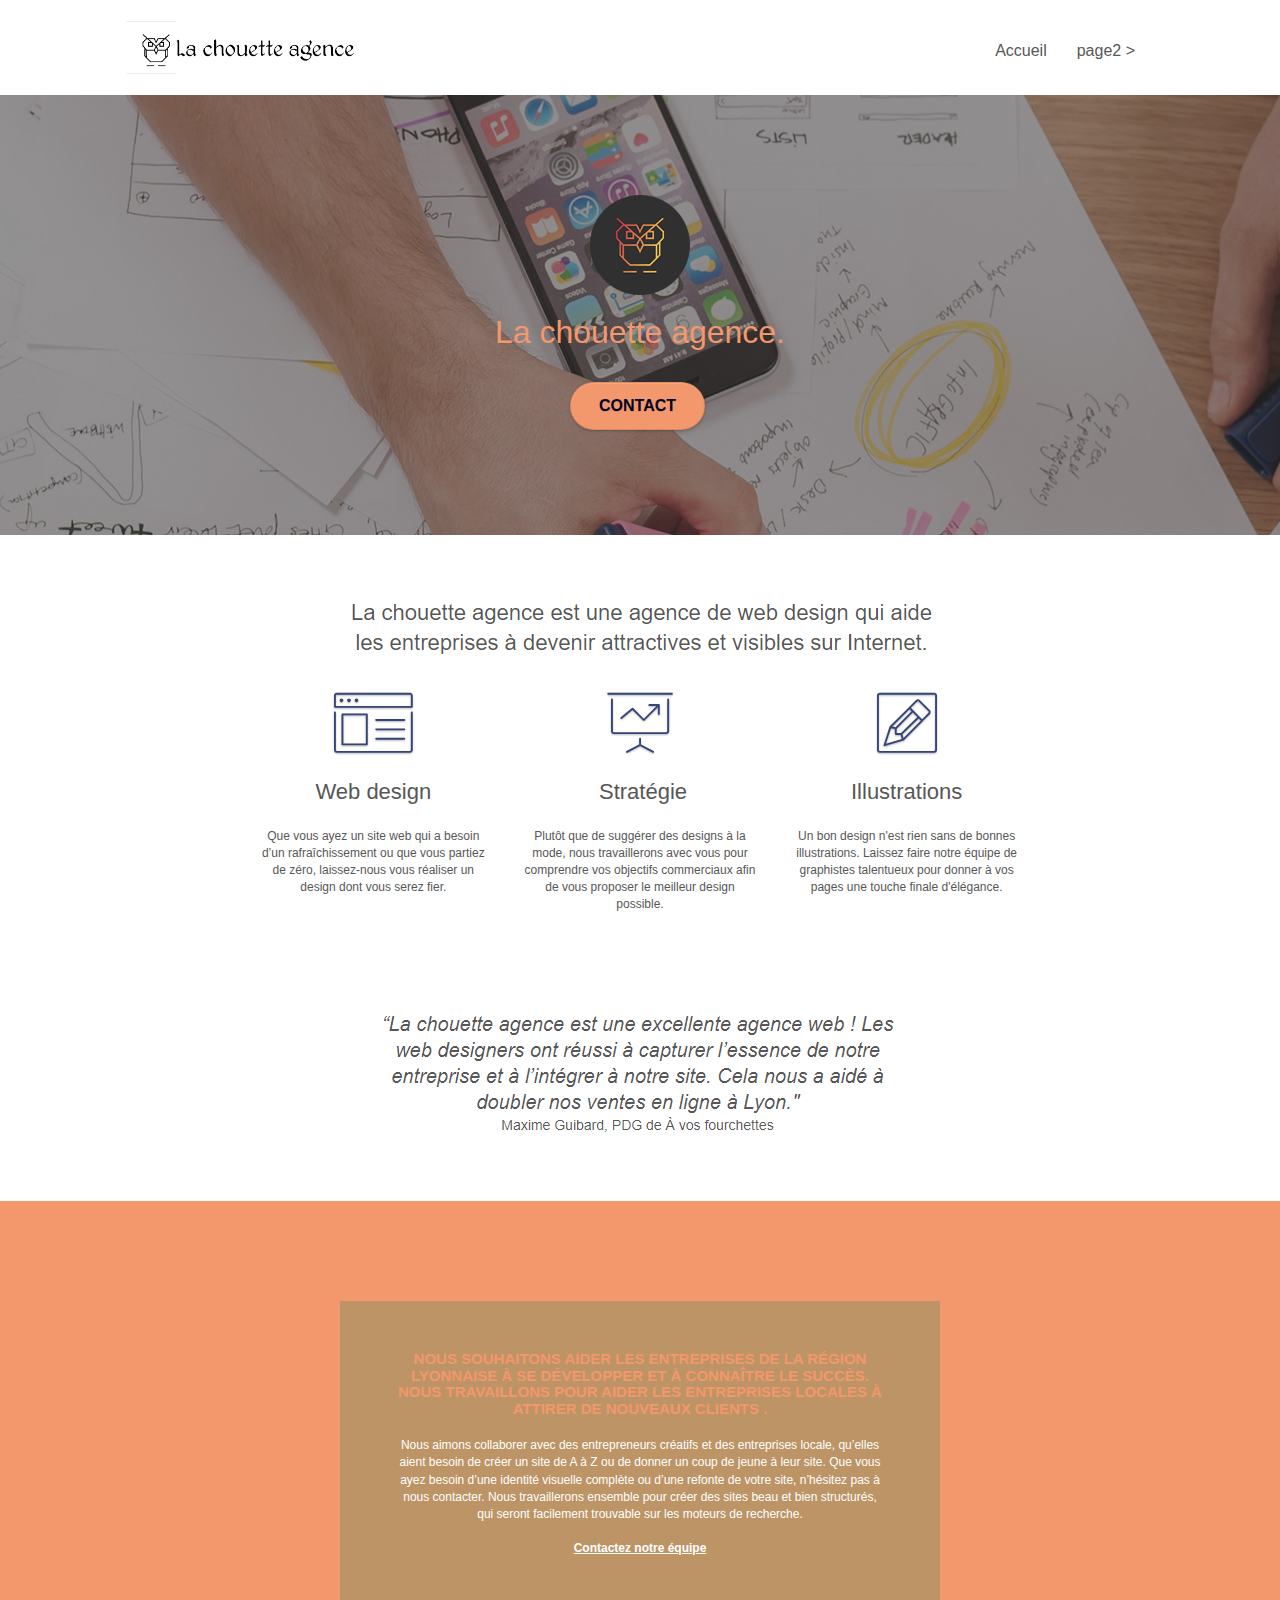
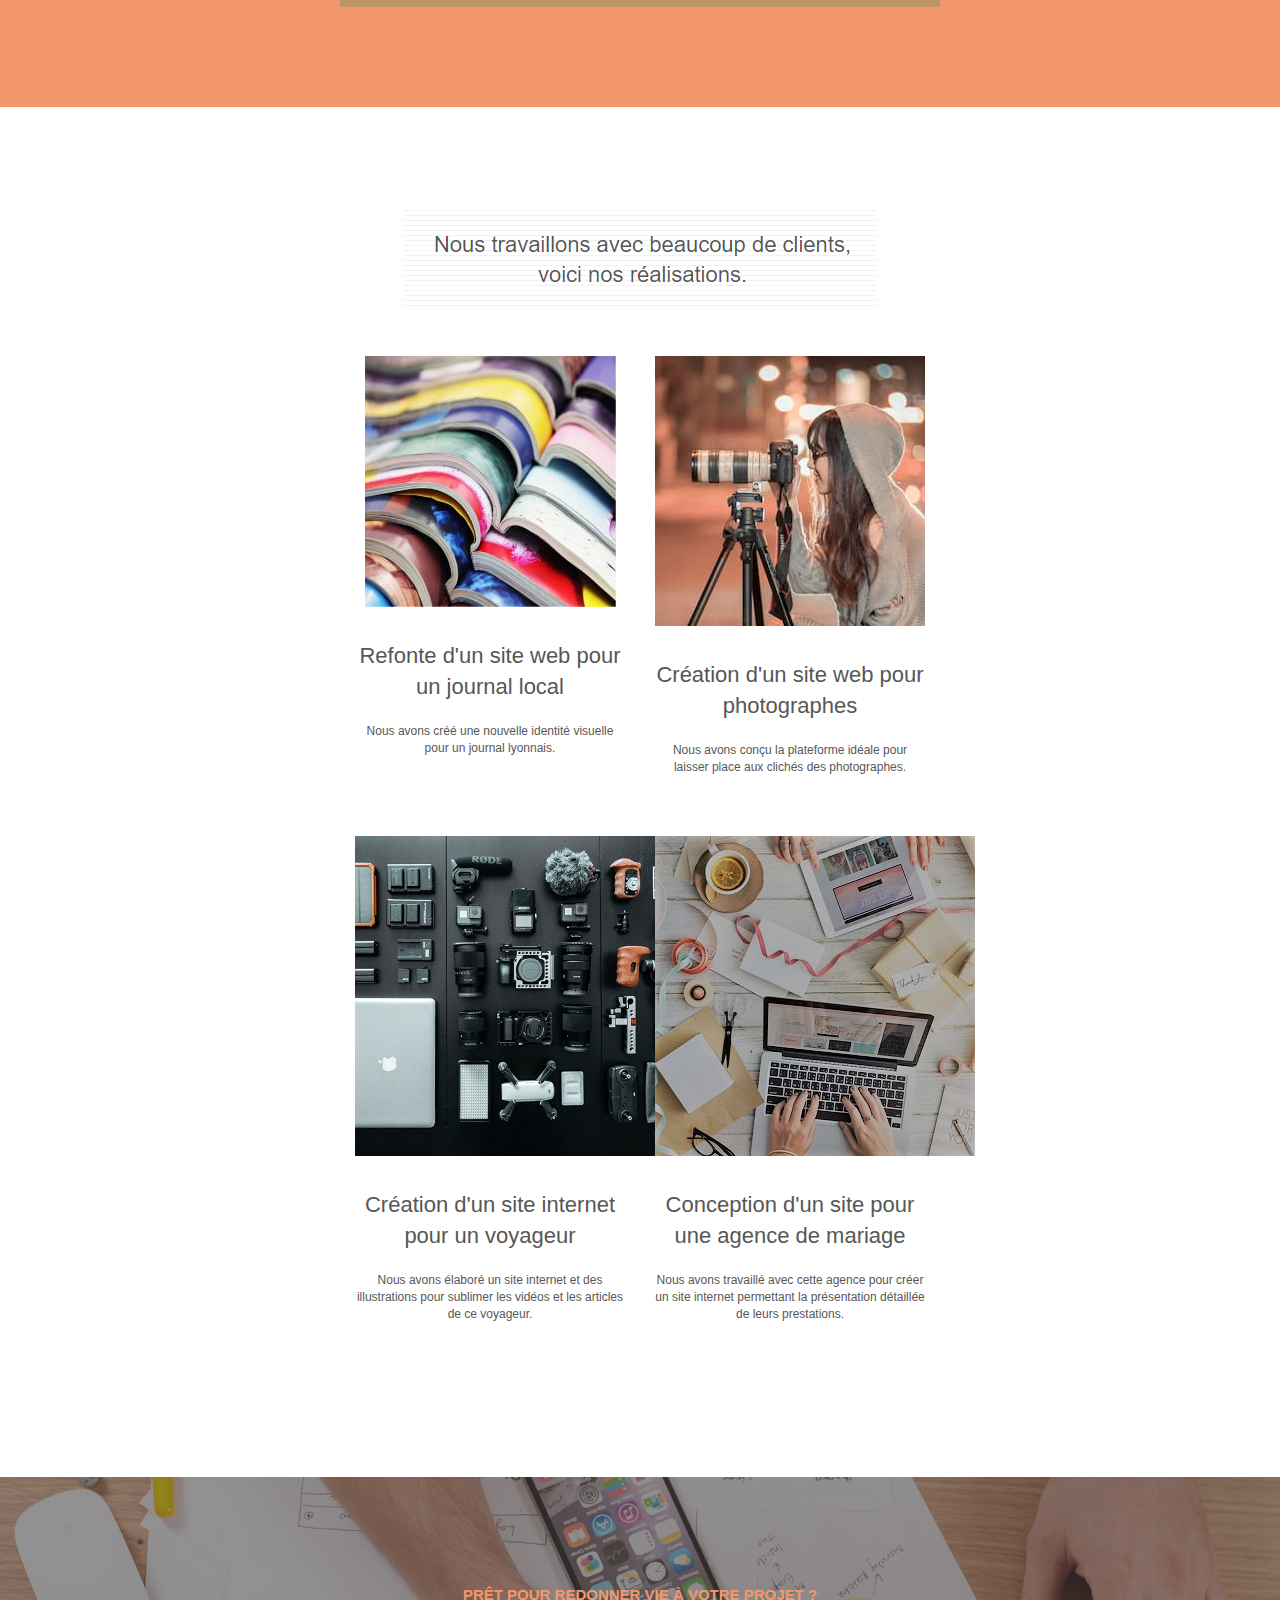
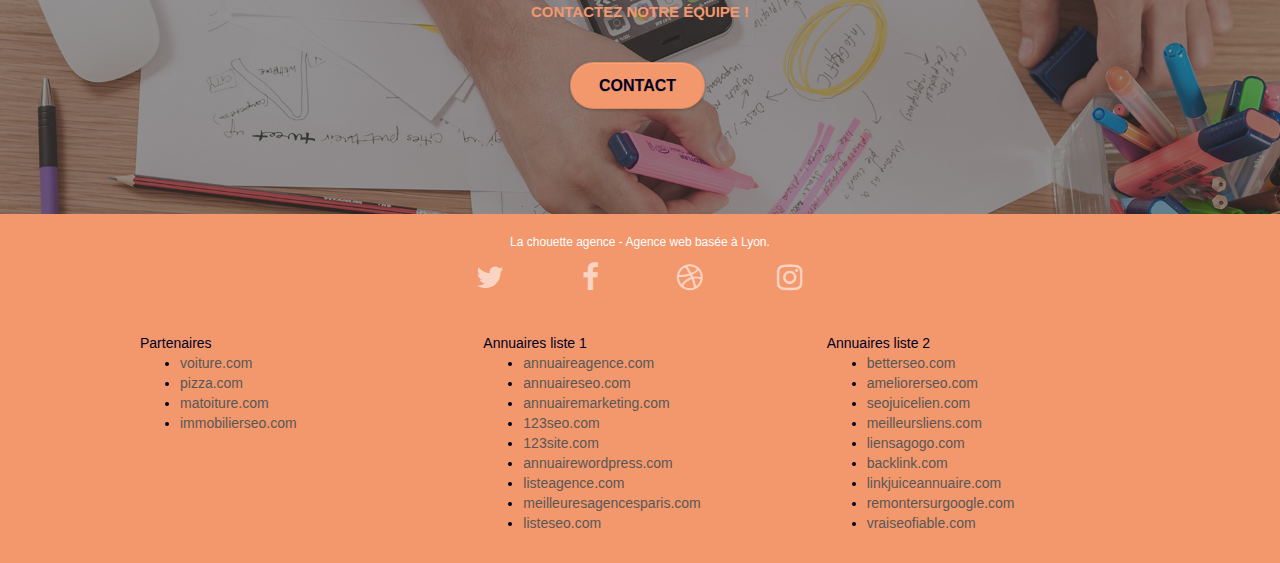
<file: index.html>
<!doctype html>
<html lang="fr">
<head>
    <meta charset="utf-8">
    <meta name="keywords" content="seo, google, site web, site internet, agence design">
    <meta name="description" content="La chouette agence est une entreprise de web design basé a Lyon">
	<meta name="viewport" content="width=device-width, initial-scale=1.0, viewport-fit=cover">
    <link rel="shortcut icon" type="image/png" href="favicon.jpg">
    
	<link rel="stylesheet" type="text/css" href="./css/bootstrap.css">
	<link rel="stylesheet" type="text/css" href="style.css">
	<link rel="stylesheet" type="text/css" href="./css/font-awesome.css">
	<link rel="stylesheet" type="text/css" href="./css/et-line.css">
	
    
	<script src="./js/jquery-2.1.0.js" defer></script>
	<script src="./js/bootstrap.js" defer></script>
	<script src="./js/blocs.js" defer></script>
	<script src="./js/jquery.touchSwipe.js" defer></script>
	<script src="./js/gmaps.js" defer></script>

    <title>La chouette agence</title>

    
<!-- Analytics -->
 
<!-- Analytics END -->
    
</head>
<body>
<!-- Principal conteneur -->
<div class="page-container">
    
<!-- bloc-0 -->
<div class="bloc bgc-white l-bloc " id="bloc-0">
	<div class="container bloc-sm">

		<nav class="navbar row">
			<div class="navbar-header">
				<div class="keywords" style="color:#cccccc;font-size:1px;">Agence web, stratégie web, web design, illustrations, design de site web, site web, web, internet, site internet, site</div>
				<a class="navbar-brand" href="index.html"><img src="img-compresse/la-chouette-agence-min.png" alt="web design logo agence web meilleure agence" height="40" /></a>
				<div class="keywords" style="color:#cccccc;font-size:1px;">Agence web, stratégie web, web design, illustrations, design de site web, site web, web, internet, site internet, site</div>
				<button id="nav-toggle" type="button" class="ui-navbar-toggle navbar-toggle" data-toggle="collapse" data-target=".navbar-1">
					<span class="sr-only">Toggle navigation</span><span class="icon-bar"></span><span class="icon-bar"></span><span class="icon-bar"></span>
				</button>
			</div>
			<div class="collapse navbar-collapse navbar-1 special-dropdown-nav">
				<ul class="site-navigation nav navbar-nav">
					<li>
						<a href="index.html">Accueil</a>
					</li>
					<li>
					</li>
					<li>
						<a href="page2.html">page2 &gt;</a>
					</li>
				</ul>
			</div>
		</nav>
	</div>
</div>
<!-- bloc-0 END -->

<!-- bloc-1-presentation -->
<div class="bloc bgc-dark-slate-blue bg-banniere d-bloc bg-t-edge bloc-bg-texture texture-paper b-parallax" id="bloc-1-hero">
	<div class="container bloc-lg">
		<div class="row tight-width-whitespace">
			<div class="col-sm-12">
				<img src="img-compresse/logo-min.png" class="center-block image-resize-mode" width="100" alt="La chouette agence, agence web, création logo" />
				<h1 class="text-center hero-bloc-text tc-white ">
					La chouette agence.
				</h1>
				<div class="text-center">
					<a href="page2.html" class="btn btn-lg btn-clean btn-rd cta-hero btn-atomic-tangerine" id="cta-hero">Contact</a>
				</div>
			</div>
		</div>
	</div>
</div>
<!-- bloc-1-presentation END -->

<!-- bloc-2-services -->
<div class="bloc bgc-white l-bloc" id="bloc-2-services">
	<div class="container bloc-md">
		<div class="row">
			<div class="col-sm-12 text-center">
				<img alt="agence web, agence web, web design, stratégie web" src="img-compresse/title-min.png" />
			</div>
		</div>
		<div class="row voffset-lg med-width-whitespace">
			<div class="col-sm-4">
				<div class="text-center">
					<span class="et-icon-browser sm-shadow icon-dark-slate-blue icons icon-lg"></span>
				</div>
				<h2 class="mg-md text-center">
					Web design
				</h2>
				<p class="text-center ">
					Que vous ayez un site web qui a besoin d&rsquo;un rafraîchissement ou que vous partiez de zéro, laissez-nous vous réaliser un design dont vous serez fier.
				</p>
			</div>
			<div class="col-sm-4">
				<div class="text-center">
					<span class="et-icon-presentation sm-shadow icon-dark-slate-blue icons icon-lg"></span>
				</div>
				<h2 class="mg-md text-center">
					&nbsp;Stratégie
				</h2>
				<p class="text-center ">
					Plutôt que de suggérer des designs à la mode, nous travaillerons avec vous pour comprendre vos objectifs commerciaux afin de vous proposer le meilleur design possible.<br>
				</p>
			</div>
			<div class="col-sm-4">
				<div class="text-center">
					<span class="et-icon-edit sm-shadow icon-dark-slate-blue icons icon-lg"></span>
				</div>
				<h2 class="mg-md text-center">
					Illustrations
				</h2>
				<p class="text-center ">
					Un bon design n'est rien sans de bonnes illustrations. Laissez faire notre équipe de graphistes talentueux pour donner à vos pages une touche finale d'élégance.
				</p>
			</div>
		</div>
		<div class="row voffset-lg voffset">
			<div class="col-xs-12 col-md-8 col-md-offset-2 text-center">
				<img alt="agence web, web design, stratégie web" src="img-compresse/citation-min.png" />

			</div>
		</div>
	</div>
</div>
<!-- bloc-2-services END -->

<!-- bloc-3-what-i-do -->
<div class="bloc tc-white bgc-atomic-tangerine bg-presentation d-bloc bloc-bg-texture texture-paper b-parallax" id="bloc-3-what-i-do">
	<div class="container bloc-lg">
		<div class="row tight-width-whitespace black-background">
			<div class="col-sm-12">
				<h3 class="mg-md text-center tc-white">
					Nous souhaitons aider les entreprises de la région Lyonnaise à se développer et à connaître le succès. Nous travaillons pour aider les entreprises locales à attirer de nouveaux clients .<br>
				</h3>
				<p class="text-center white">
					Nous aimons collaborer avec des entrepreneurs créatifs et des entreprises locale, qu’elles aient besoin de créer un site de A à Z ou de donner un coup de jeune à leur site. Que vous ayez besoin d’une identité visuelle complète ou d’une refonte de votre site, n’hésitez pas à nous contacter. Nous travaillerons ensemble pour créer des sites beau et bien structurés, qui seront facilement trouvable sur les moteurs de recherche. <br><br><a class="ltc-white bold-link" href="page2.html">Contactez notre équipe</a><br>
				</p>
			</div>
		</div>
	</div>
</div>
<!-- bloc-3-what-i-do END -->

<!-- bloc-4-portfolio -->
<div class="bloc bgc-white bg-lines-h3-bg bg-repeat l-bloc" id="bloc-4-portfolio">
	<div class="container bloc-lg">
		<div class="row">
			<div class="col-sm-12 text-center">
				<img alt="agence web, web design pari, stratégie web" src="img-compresse/title2-min.png" />
			</div>
		</div>
		<div class="row tight-width-whitespace portfolio-row">
			<div class="col-sm-6">
				<a href="#" data-lightbox="img-compresse/1.jpg" data-gallery-id="gallery-1" data-caption="Refonte d'un site web pour un journal local" data-frame="snapshot-lb"><img src="img-compresse/1.jpg" alt="web design logo agence web meilleure agence et refonte site web journal" class="img-responsive portfolio-thumb" /></a>
				<h2 class="mg-md text-center">
					Refonte d'un site web pour un journal local
				</h2>
				<p class="text-center">
					Nous avons créé une nouvelle identité visuelle pour un journal lyonnais.
				</p>
			</div>
			<div class="col-sm-6">
				<a href="#" data-lightbox="img/2.jpg" data-gallery-id="gallery-1" data-caption="Création d'un site web pour photographes" data-frame="snapshot-lb"><img src="img-compresse/2-min.jpg" class="img-responsive portfolio-thumb" alt="web design logo agence web meilleure agence, Création d'un site web pour photographes" /></a>
				<h2 class="mg-md text-center">
					Création d'un site web pour photographes
				</h2>
				<p class="text-center">
					Nous avons conçu la plateforme idéale pour laisser place aux clichés des photographes.
				</p>
			</div>
		</div>
		<div class="row tight-width-whitespace portfolio-row">
			<div class="col-sm-6">
				<a href="#" data-lightbox="img/3.jpg" data-gallery-id="gallery-1" data-caption="Création d'un site internet pour un voyageur" data-frame="snapshot-lb"><img src="img/3.jpg" class="img-responsive portfolio-thumb" alt="web design logo agence web meilleure agence, Création d'un site web pour voyageur"/></a>
				<h2 class="mg-md text-center">
					Création d'un site internet pour un voyageur
				</h2>
				<p class="text-center">
					Nous avons élaboré un site internet et des illustrations pour sublimer les vidéos et les articles de ce voyageur.
				</p>
			</div>
			<div class="col-sm-6">
				<a href="#" data-lightbox="img/4.jpg" data-gallery-id="gallery-1" data-caption="Conception d'un site pour une agence de mariage" data-frame="snapshot-lb"><img src="img/4.jpg" class="img-responsive portfolio-thumb" alt="web design logo agence web meilleure agence, Création d'un site web pour agence de mariage" /></a>
				<h2 class="mg-md text-center">
					Conception d'un site pour une agence de mariage
				</h2>
				<p class="text-center">
					Nous avons travaillé avec cette agence pour créer un site internet permettant la présentation détaillée de leurs prestations.
				</p>
			</div>
		</div>
	</div>
</div>
<!-- bloc-4-portfolio END -->

<!-- bloc-5-cta -->
<div class="bloc bgc-dark-slate-blue bg-banniere d-bloc bloc-bg-texture texture-paper" id="bloc-5-cta">
	<div class="container bloc-lg">
		<div class="row">
			<h3 class="mg-md text-center tc-white">
				Prêt pour redonner vie à votre projet ?<br>Contactez notre équipe !
			</h3>
			<div class="col-sm-12 text-center">
				<a href="page2.html" class="btn btn-atomic-tangerine btn-clean btn-rd btn-lg cta-hero">Contact</a>
			</div>
		</div>
	</div>
</div>
<!-- bloc-5-cta END -->

<!-- Footer - bloc-8 -->
<div class="bloc bgc-atomic-tangerine d-bloc" id="bloc-8">
	<div class="container bloc-sm">
		<div class="row">
			<div class="col-sm-12">
				<p class="text-center white">
					La chouette agence - Agence web basée à Lyon.<br>
				</p>
				<div class="row row-no-gutters social">
					<div class="col-sm-3">
						<div class="text-center">
							<a class="social" href="index.html"><span class="fa fa-twitter icon-md"></span></a>
						</div>
					</div>
					<div class="col-sm-3">
						<div class="text-center">
							<a class="social" href="index.html"><span class="fa fa-facebook icon-md"></span></a>
						</div>
					</div>
					<div class="col-sm-3">
						<div class="text-center">
							<a class="social" href="index.html"><span class="fa fa-dribbble icon-md"></span></a>
						</div>
					</div>
					<div class="col-sm-3">
						<div class="text-center">
							<a class="social" href="index.html"><span class="fa fa-instagram icon-md"></span></a>
						</div>
					</div>
					<div class="keywords" style="color:#F3976C;">Agence web, stratégie web, web design, illustrations, design de site web, site web, web, internet, site internet, site</div>
				</div>
				<div class="row">
					<div class="col-sm-4">
						Partenaires
							<ul>
								<li><a href="voiture.com">voiture.com</a></li>
								<li><a href="pizza.com">pizza.com</a></li>
								<li><a href="matoiture.com">matoiture.com</a></li>
								<li><a href="immobilierseo.com">immobilierseo.com</a></li>
							</ul>		
					</div>
					<div class="col-sm-4">
						Annuaires liste 1
						<ul>
							<li><a href="annuaireagence.com">annuaireagence.com</a></li>
							<li><a href="annuaireseo.com">annuaireseo.com</a></li>
							<li><a href="annuairemarketing.com">annuairemarketing.com</a></li>
							<li><a href="123seoture.com">123seo.com</a></li>
							<li><a href="123site.com">123site.com</a></li>
							<li><a href="annuairewordpress.com">annuairewordpress.com</a></li>
							<li><a href="listeagence.com">listeagence.com</a></li>
							<li><a href="meilleuresagencesparis.com">meilleuresagencesparis.com</a></li>
							<li><a href="listeseo.com">listeseo.com</a></li>
						</ul>
					</div>
					<div class="col-sm-4">
						Annuaires liste 2
						<ul>
							<li><a href="betterseo.com">betterseo.com</a></li>
							<li><a href="ameliorerseo.com">ameliorerseo.com</a></li>
							<li><a href="seojuicelien.com">seojuicelien.com</a></li>
							<li><a href="meilleursliens.com">meilleursliens.com</a></li>
							<li><a href="liensagogo.com">liensagogo.com</a></li>
							<li><a href="backlink.com">backlink.com</a></li>
							<li><a href="linkjuiceannuaire.com">linkjuiceannuaire.com</a></li>
							<li><a href="remontersurgoogle.com">remontersurgoogle.com</a></li>
							<li><a href="vraiseofiable.com">vraiseofiable.com</a></li>
						</ul>
					</div>
				</div>
			</div>
		</div>
	</div>
</div>
<!-- Footer - bloc-8 END -->

</div>
<!-- Principal conteneur END -->
    

</body>
</html>
</file>
<file: style.css>
body{margin:0;padding:0;background:#FFF;overflow-x:hidden;-webkit-font-smoothing:antialiased;-moz-osx-font-smoothing:grayscale}a,button{transition:all .3s ease-in-out;outline:none!important}a:hover{text-decoration:none;cursor:pointer}#page-loading-blocs-notifaction{position:fixed;top:0;bottom:0;width:100%;z-index:100000;background:#FFF url(img/pageload-spinner.gif) no-repeat center center}.bloc{width:100%;clear:both;background:50% 50% no-repeat;padding:0 50px;-webkit-background-size:cover;-moz-background-size:cover;-o-background-size:cover;background-size:cover;position:relative}.bloc .container{padding-left:0;padding-right:0}.bloc-lg{padding:100px 50px}.bloc-md{padding:50px}.bloc-sm{padding:20px 50px}.bg-center,.bg-l-edge,.bg-r-edge,.bg-t-edge,.bg-b-edge,.bg-tl-edge,.bg-bl-edge,.bg-tr-edge,.bg-br-edge,.bg-repeat{-webkit-background-size:auto!important;-moz-background-size:auto!important;-o-background-size:auto!important;background-size:auto!important}.bg-repeat{background:repeat}.bg-t-edge{background:top no-repeat}.bloc-bg-texture::before{content:"";background-size:2px 2px;position:absolute;top:0;bottom:0;left:0;right:0}.texture-paper::before{background:url(img/texture-paper.png);background-size:280px 280px;opacity:0}.b-parallax{background-attachment:fixed}.d-bloc{color:#000022}.d-bloc button:hover{color:rgba(255,255,255,.9)}.d-bloc .icon-round,.d-bloc .icon-square,.d-bloc .icon-rounded,.d-bloc .icon-semi-rounded-a,.d-bloc .icon-semi-rounded-b{border-color:rgba(255,255,255,.9)}.d-bloc .divider-h span{border-color:rgba(255,255,255,.2)}.d-bloc .a-btn,.d-bloc .navbar a,.d-bloc .navbar-brand,.d-bloc a .icon-sm,.d-bloc a .icon-md,.d-bloc a .icon-lg,.d-bloc a .icon-xl,.d-bloc h1 a,.d-bloc h2 a,.d-bloc h3 a,.d-bloc h4 a,.d-bloc h5 a,.d-bloc h6 a,.d-bloc p a{color:rgba(255,255,255,.6)}.d-bloc .a-btn:hover,.d-bloc .navbar a:hover,.d-bloc .navbar-brand:hover,.d-bloc a:hover .icon-sm,.d-bloc a:hover .icon-md,.d-bloc a:hover .icon-lg,.d-bloc a:hover .icon-xl,.d-bloc h1 a:hover,.d-bloc h2 a:hover,.d-bloc h3 a:hover,.d-bloc h4 a:hover,.d-bloc h5 a:hover,.d-bloc h6 a:hover,.d-bloc p a:hover{color:rgba(255,255,255,1)}.d-bloc .navbar-toggle .icon-bar{background:rgba(255,255,255,1)}.d-bloc .btn-wire,.d-bloc .btn-wire:hover{color:rgba(255,255,255,1);border-color:rgba(255,255,255,1)}.d-bloc .panel{color:rgba(0,0,0,.5)}.d-bloc .panel button:hover{color:rgba(0,0,0,.7)}.d-bloc .panel icon{border-color:rgba(0,0,0,.7)}.d-bloc .panel .divider-h span{border-color:rgba(0,0,0,.1)}.d-bloc .panel .a-btn{color:rgba(0,0,0,.6)}.d-bloc .panel .a-btn:hover{color:rgba(0,0,0,1)}.d-bloc .panel .btn-wire,.d-bloc .panel .btn-wire:hover{color:rgba(0,0,0,.7);border-color:rgba(0,0,0,.3)}.d-bloc .panel,.l-bloc{color:rgba(0,0,0,.5)}.d-bloc .panel button:hover,.l-bloc button:hover{color:rgba(0,0,0,.7)}.l-bloc .icon-round,.l-bloc .icon-square,.l-bloc .icon-rounded,.l-bloc .icon-semi-rounded-a,.l-bloc .icon-semi-rounded-b{border-color:rgba(0,0,0,.7)}.d-bloc .panel .divider-h span,.l-bloc .divider-h span{border-color:rgba(0,0,0,.1)}.d-bloc .panel .a-btn,.l-bloc .a-btn,.l-bloc .navbar a,.l-bloc .navbar-brand,.l-bloc a .icon-sm,.l-bloc a .icon-md,.l-bloc a .icon-lg,.l-bloc a .icon-xl,.l-bloc h1 a,.l-bloc h2 a,.l-bloc h3 a,.l-bloc h4 a,.l-bloc h5 a,.l-bloc h6 a,.l-bloc p a{color:rgba(0,0,0,.6)}.d-bloc .panel .a-btn:hover,.l-bloc .a-btn:hover,.l-bloc .navbar a:hover,.l-bloc .navbar-brand:hover,.l-bloc a:hover .icon-sm,.l-bloc a:hover .icon-md,.l-bloc a:hover .icon-lg,.l-bloc a:hover .icon-xl,.l-bloc h1 a:hover,.l-bloc h2 a:hover,.l-bloc h3 a:hover,.l-bloc h4 a:hover,.l-bloc h5 a:hover,.l-bloc h6 a:hover,.l-bloc p a:hover{color:rgba(0,0,0,1)}.l-bloc .navbar-toggle .icon-bar{color:rgba(0,0,0,.6)}.d-bloc .panel .btn-wire,.d-bloc .panel .btn-wire:hover,.l-bloc .btn-wire,.l-bloc .btn-wire:hover{color:rgba(0,0,0,.7);border-color:rgba(0,0,0,.3)}.voffset{margin-top:30px}.voffset-lg{margin-top:80px}.row-no-gutters{margin-right:0;margin-left:0}.row.row-no-gutters>[class^="col-"],.row.row-no-gutters>[class*=" col-"]{padding-right:0;padding-left:0}#bloc-1-hero h1{font-size:32px}.navbar{margin-bottom:0;z-index:1}.navbar-brand{height:auto;padding:3px 15px;font-size:25px;font-weight:400;font-weight:600;line-height:44px}.navbar-brand img{max-height:200px;margin:0 5px 0 0;display:inline}.navbar-brand img[src$=svg]{min-width:100px}.nav-center .navbar-brand img{margin:0}.navbar .nav{padding-top:2px;margin-right:-16px;float:right;z-index:1}.nav>li{float:left;margin-top:4px;font-size:16px}.navbar-nav .open .dropdown-menu>li>a{text-align:inherit}.nav>li a:hover,.nav>li a:focus{background:transparent}.navbar-toggle{margin:10px 10px 0 0;border:0}.navbar-toggle:hover{background:transparent!important}.navbar-toggle .icon-bar{background-color:rgba(0,0,0,.5);width:26px}.nav-invert .navbar .nav{float:left}.nav-invert .navbar-header,.nav-invert .navbar-brand{float:right;position:relative;z-index:2}@media (min-width:768px){.site-navigation{position:absolute;top:50%;right:20px;transform:translate(0,-50%);-webkit-transform:translateY(-50%)}.nav>li .dropdown-menu a,.nav>li .dropdown-menu a:hover{color:#484848}.nav-invert .site-navigation{left:0;right:0}.nav-center{text-align:center}.nav-center .navbar-header{width:100%}.nav-center .navbar-header,.nav-center .navbar-brand,.nav-center .nav>li{float:none;display:inline-block}.nav-center .site-navigation{position:relative;width:100%;right:0;margin-right:0;margin-top:20px}.nav-center.mini-nav .navbar-toggle{float:none;margin:10px auto 0}}.nav>li>.dropdown a{background:none!important;display:block;padding:14px 15px}nav .caret{margin:0 5px}.dropdown-menu .dropdown-menu{top:-8px;left:100%}.dropdown-menu .dropmenu-flow-right{top:100%;left:0;margin-left:-1px;border-top-left-radius:0;border-top-right-radius:0}.dropdown-menu .dropdown span{border:4px solid #000;border-top-color:transparent;border-right-color:transparent;border-bottom-color:transparent;margin:6px -5px 0 0!important;float:right}.mg-md{margin-top:10px;margin-bottom:20px}.mg-lg{margin-top:10px;margin-bottom:40px}.btn{margin:0 5px 5px 0}.btn.pull-right{margin:0 0 5px 5px}.btn-d,.btn-d:hover,.btn-d:focus{color:#FFF;background:rgba(0,0,0,.3)}button{outline:none!important}.btn-rd{border-radius:40px}.btn-clean{border:1px solid rgba(0,0,0,.08);border-bottom-color:rgba(0,0,0,.1);text-shadow:0 1px 0 rgba(0,0,1,.1);box-shadow:0 1px 3px rgba(0,0,1,.25),inset 0 1px 0 0 rgba(255,255,255,.15)}.icon-md{font-size:30px!important}.icon-lg{font-size:60px!important}.sm-shadow{text-shadow:0 1px 2px rgba(0,0,0,.3)}.panel-sq,.panel-sq .panel-heading,.panel-sq .panel-footer{border-radius:0}.panel-rd{border-radius:30px}.panel-rd .panel-heading{border-radius:29px 29px 0 0}.panel-rd .panel-footer{border-radius:0 0 29px 29px}.form-control{border-color:rgba(0,0,0,.1);box-shadow:none}.scrollToTop{width:40px;height:40px;position:fixed;bottom:20px;right:20px;opacity:0;z-index:500;transition:all .3s ease-in-out}.scrollToTop span{margin-top:6px}.showScrollTop{font-size:14px;opacity:1}a[data-lightbox]{position:relative;display:block;text-align:center}a[data-lightbox]:hover::before{content:"+";font-family:"HelveticaNeue-Light","Helvetica Neue Light","Helvetica Neue",Helvetica,Arial;font-size:32px;width:50px;height:50px;margin-left:-25px;border-radius:50%;background:rgba(0,0,0,.6);color:#FFF;font-weight:100;z-index:1;position:absolute;top:50%;transform:translateY(-50%);-webkit-transform:translateY(-50%)}a[data-lightbox]:hover img{opacity:.6;-webkit-animation-fill-mode:none;animation-fill-mode:none}#lightbox-modal{display:flex;align-items:center}#lightbox-modal .modal-dialog{width:90%;max-width:900px;margin:0 auto 0}#lightbox-modal .modal-dialog img{max-height:90vh;margin:0 auto}.lightbox-caption{padding:20px;color:#FFF;background:rgba(0,0,0,.5);position:absolute;left:15px;right:15px;bottom:5px}.close-lightbox{color:#FFF;font-size:30px;position:absolute;top:20px;right:20px;z-index:20;background:rgba(0,0,0,.5);border:none;line-height:30px;padding:0 9px 5px;opacity:.3}.close-lightbox:hover,.next-lightbox:hover,.prev-lightbox:hover{opacity:1;color:#FFF}.next-lightbox,.prev-lightbox{font-size:20px;color:rgba(255,255,255,.9);background:rgba(0,0,0,.5);transition:all .2s ease-in-out;position:absolute;top:45%;z-index:1;opacity:.4}.next-lightbox{padding:6px 8px 1px 13px;right:25px}.prev-lightbox{padding:6px 13px 1px 10px;left:25px}.snapshot-lb .modal-body{padding-bottom:45px}.snapshot-lb .lightbox-caption{padding:0;color:rgba(0,0,0,.5);background:none}h1,h2,h3,h4,h5,h6,p,label,.btn,a{font-family:"helvetica";font-weight:400;color:#575757!important}.container{max-width:1000px}.hero-bloc-text{font-size:38px}.hero-bloc-text-sub{font-size:36px}.statement-bloc-text{line-height:26px;font-style:italic;font-size:20px;text-align:center;font-weight:lighter;max-width:520px;margin:auto auto auto auto}p{font-size:12px}.tight-width-whitespace{max-width:600px;margin:auto auto auto auto}.h1{font-size:20px;font-family:"Open Sans"}.cta-hero{margin-top:22px;color:#FFFFFF!important;text-transform:uppercase;padding:12px 28px 12px 28px;font-size:16px;font-weight:700}.social{max-width:400px;margin:auto auto auto auto}h2{font-size:22px;line-height:1.4em}h3{font-size:15px;text-transform:uppercase;font-weight:700;color:#333333!important}.med-width-whitespace{max-width:800px;margin:auto auto auto auto;box-shadow:0 0 0 #000}h1{color:#333333!important}h4{color:#333333!important}.icons{margin-bottom:14px;margin-top:24px}.white{color:#FFFFFF!important}.portfolio-thumb{margin-bottom:24px}.portfolio-row{margin-bottom:44px;margin-top:50px}.avatar{box-shadow:0 4px 9px rgba(0,0,0,.3)}.black-background{background-color:rgba(165,147,99,.7);padding:40px 40px 40px 40px}.bold-link{font-weight:900;text-decoration:underline!important}.bgc-white{background-color:#FFF}.bgc-dark-slate-blue{background-color:#364577}.bgc-atomic-tangerine{background-color:#F3976C}.tc-white{color:#F3976C!important}.btn-atomic-tangerine{background:#F3976C;color:#000022!important}.btn-atomic-tangerine:hover{background:#c27956!important;color:#FFFFFF!important}.ltc-white{color:#FFFFFF!important}.ltc-white:hover{color:#cccccc!important}.ltc-atomic-tangerine{color:#F3976C!important}.ltc-atomic-tangerine:hover{color:#c27956!important}.icon-dark-slate-blue{color:#364577!important;border-color:#364577!important}.bg-dots-bg{background-image:url(img/dots-bg.png)}.bg-lines-h2-bg{background-image:url(img/lines-h2-bg.png)}.bg-banniere{background-image:url(img/la-chouette-agence-banniere.jpg)}.bg-presentation{background-image:url(img/image-de-presentation.jpg)}@media (max-width:1024px){.bloc{padding-left:20px;padding-right:20px}.bloc.full-width-bloc,.bloc-tile-2.full-width-bloc .container,.bloc-tile-3.full-width-bloc .container,.bloc-tile-4.full-width-bloc .container{padding-left:0;padding-right:0}}@media (max-width:992px) and (min-width:768px){.navbar .nav{max-width:80%}.nav-center.navbar .nav{max-width:100%}}@media only screen and (min-device-width:768px) and (max-device-width:1024px) and (orientation:landscape){.b-parallax{background-attachment:scroll}}@media only screen and (min-device-width:1024px) and (max-device-width:1366px) and (-webkit-min-device-pixel-ratio:1.5){.b-parallax{background-attachment:scroll}}@media (max-width:991px){.container{width:100%}.b-parallax{background-attachment:scroll}.page-container,#hero-bloc{overflow-x:hidden;position:relative}.bloc{padding-left:constant(safe-area-inset-left);padding-right:constant(safe-area-inset-right)}.bloc-group,.bloc-group .bloc{display:block;width:100%}.bloc-fill-screen .fill-bloc-top-edge,.bloc-fill-screen .fill-bloc-bottom-edge{padding:0 20px;padding-left:constant(safe-area-inset-left);padding-right:constant(safe-area-inset-right)}}@media (max-width:767px){.page-container{overflow-x:hidden;position:relative}h1,h2,h3,h4,h5,h6,p,#disqus_thread{padding-left:10px!important;padding-right:10px!important}.b-parallax{background-attachment:scroll}.navbar .nav{padding-top:0;border-top:1px solid rgba(0,0,0,.2);float:none!important}.navbar.row{margin-left:0;margin-right:0}.site-navigation{position:inherit;transform:none;-webkit-transform:none;-ms-transform:none}.nav>li{margin-top:0;border-bottom:1px solid rgba(0,0,0,.1);background:rgba(0,0,0,.05);text-align:left;padding-left:15px;width:100%}.nav>li:hover{background:rgba(0,0,0,.08)}.dropdown .dropdown a .caret{float:none;margin:5px 0 0 10px!important;border:4px solid #000;border-bottom-color:transparent;border-right-color:transparent;border-left-color:transparent}#hero-bloc .navbar .nav{background:rgba(0,0,0,.8)}#hero-bloc .navbar .nav a{color:rgba(255,255,255,.6)}.hero{padding:50px 0}.hero-nav{left:-1px;right:-1px}.navbar-collapse{padding:0;overflow-x:hidden;-webkit-box-shadow:none;box-shadow:none}.navbar-brand img{max-height:40px;width:auto}.nav-invert .navbar-header{float:none;width:100%}.nav-invert .navbar-toggle{float:left;margin-left:10px}.bloc{padding-left:0;padding-right:0}.bloc-xxl,.bloc-xl,.bloc-lg{padding:40px 0}.bloc-sm,.bloc-md{padding-left:0;padding-right:0}.bloc-tile-2 .container,.bloc-tile-3 .container,.bloc-tile-4 .container,.bloc-fill-screen .fill-bloc-top-edge,.bloc-fill-screen .fill-bloc-bottom-edge{padding-left:0;padding-right:0}.a-block{padding:0 10px}.btn-dwn{display:none}.voffset{margin-top:5px}.voffset-md{margin-top:20px}.voffset-lg{margin-top:30px}form{padding:5px}.close-lightbox{display:inline-block}.blocsapp-device-iphone5{background-size:216px 425px;padding-top:60px;width:216px;height:425px}.blocsapp-device-iphone5 img{width:180px;height:320px}}@media (max-width:400px){.bloc{padding-left:0;padding-right:0}}@media (max-width:767px){.bloc-mob-center-text{text-align:center}}
</file>
<file: css/et-line.css>
@font-face{font-family:et-line;src:url(../fonts/et-line.eot);src:url(../fonts/et-line.eot?#iefix) format('embedded-opentype'), url(../fonts/et-line.woff) format('woff'), url(../fonts/et-line.ttf) format('truetype'), url(../fonts/et-line.svg#et-line) format('svg');font-weight:400;font-style:normal}
.et-icon-adjustments,
.et-icon-alarmclock,
.et-icon-anchor,
.et-icon-aperture,
.et-icon-attachment,
.et-icon-bargraph,
.et-icon-basket,
.et-icon-beaker,
.et-icon-bike,
.et-icon-book-open,
.et-icon-briefcase,
.et-icon-browser,
.et-icon-calendar,
.et-icon-camera,
.et-icon-caution,
.et-icon-chat,
.et-icon-circle-compass,
.et-icon-clipboard,
.et-icon-clock,
.et-icon-cloud,
.et-icon-compass,
.et-icon-desktop,
.et-icon-dial,
.et-icon-document,
.et-icon-documents,
.et-icon-download,
.et-icon-dribbble,
.et-icon-edit,
.et-icon-envelope,
.et-icon-expand,
.et-icon-facebook,
.et-icon-flag,
.et-icon-focus,
.et-icon-gears,
.et-icon-genius,
.et-icon-gift,
.et-icon-global,
.et-icon-globe,
.et-icon-googleplus,
.et-icon-grid,
.et-icon-happy,
.et-icon-hazardous,
.et-icon-heart,
.et-icon-hotairballoon,
.et-icon-hourglass,
.et-icon-key,
.et-icon-laptop,
.et-icon-layers,
.et-icon-lifesaver,
.et-icon-lightbulb,
.et-icon-linegraph,
.et-icon-linkedin,
.et-icon-lock,
.et-icon-magnifying-glass,
.et-icon-map,
.et-icon-map-pin,
.et-icon-megaphone,
.et-icon-mic,
.et-icon-mobile,
.et-icon-newspaper,
.et-icon-notebook,
.et-icon-paintbrush,
.et-icon-paperclip,
.et-icon-pencil,
.et-icon-phone,
.et-icon-picture,
.et-icon-pictures,
.et-icon-piechart,
.et-icon-presentation,
.et-icon-pricetags,
.et-icon-printer,
.et-icon-profile-female,
.et-icon-profile-male,
.et-icon-puzzle,
.et-icon-quote,
.et-icon-recycle,
.et-icon-refresh,
.et-icon-ribbon,
.et-icon-rss,
.et-icon-sad,
.et-icon-scissors,
.et-icon-scope,
.et-icon-search,
.et-icon-shield,
.et-icon-speedometer,
.et-icon-strategy,
.et-icon-streetsign,
.et-icon-tablet,
.et-icon-target,
.et-icon-telescope,
.et-icon-toolbox,
.et-icon-tools,
.et-icon-tools-2,
.et-icon-trophy,
.et-icon-tumblr,
.et-icon-twitter,
.et-icon-upload,
.et-icon-video,
.et-icon-wallet,
.et-icon-wine{font-family:et-line;speak:none;font-style:normal;font-weight:400;font-variant:normal;text-transform:none;line-height:1;-webkit-font-smoothing:antialiased;-moz-osx-font-smoothing:grayscale;display:inline-block}
.et-icon-mobile:before{content:"\e000"}
.et-icon-laptop:before{content:"\e001"}
.et-icon-desktop:before{content:"\e002"}
.et-icon-tablet:before{content:"\e003"}
.et-icon-phone:before{content:"\e004"}
.et-icon-document:before{content:"\e005"}
.et-icon-documents:before{content:"\e006"}
.et-icon-search:before{content:"\e007"}
.et-icon-clipboard:before{content:"\e008"}
.et-icon-newspaper:before{content:"\e009"}
.et-icon-notebook:before{content:"\e00a"}
.et-icon-book-open:before{content:"\e00b"}
.et-icon-browser:before{content:"\e00c"}
.et-icon-calendar:before{content:"\e00d"}
.et-icon-presentation:before{content:"\e00e"}
.et-icon-picture:before{content:"\e00f"}
.et-icon-pictures:before{content:"\e010"}
.et-icon-video:before{content:"\e011"}
.et-icon-camera:before{content:"\e012"}
.et-icon-printer:before{content:"\e013"}
.et-icon-toolbox:before{content:"\e014"}
.et-icon-briefcase:before{content:"\e015"}
.et-icon-wallet:before{content:"\e016"}
.et-icon-gift:before{content:"\e017"}
.et-icon-bargraph:before{content:"\e018"}
.et-icon-grid:before{content:"\e019"}
.et-icon-expand:before{content:"\e01a"}
.et-icon-focus:before{content:"\e01b"}
.et-icon-edit:before{content:"\e01c"}
.et-icon-adjustments:before{content:"\e01d"}
.et-icon-ribbon:before{content:"\e01e"}
.et-icon-hourglass:before{content:"\e01f"}
.et-icon-lock:before{content:"\e020"}
.et-icon-megaphone:before{content:"\e021"}
.et-icon-shield:before{content:"\e022"}
.et-icon-trophy:before{content:"\e023"}
.et-icon-flag:before{content:"\e024"}
.et-icon-map:before{content:"\e025"}
.et-icon-puzzle:before{content:"\e026"}
.et-icon-basket:before{content:"\e027"}
.et-icon-envelope:before{content:"\e028"}
.et-icon-streetsign:before{content:"\e029"}
.et-icon-telescope:before{content:"\e02a"}
.et-icon-gears:before{content:"\e02b"}
.et-icon-key:before{content:"\e02c"}
.et-icon-paperclip:before{content:"\e02d"}
.et-icon-attachment:before{content:"\e02e"}
.et-icon-pricetags:before{content:"\e02f"}
.et-icon-lightbulb:before{content:"\e030"}
.et-icon-layers:before{content:"\e031"}
.et-icon-pencil:before{content:"\e032"}
.et-icon-tools:before{content:"\e033"}
.et-icon-tools-2:before{content:"\e034"}
.et-icon-scissors:before{content:"\e035"}
.et-icon-paintbrush:before{content:"\e036"}
.et-icon-magnifying-glass:before{content:"\e037"}
.et-icon-circle-compass:before{content:"\e038"}
.et-icon-linegraph:before{content:"\e039"}
.et-icon-mic:before{content:"\e03a"}
.et-icon-strategy:before{content:"\e03b"}
.et-icon-beaker:before{content:"\e03c"}
.et-icon-caution:before{content:"\e03d"}
.et-icon-recycle:before{content:"\e03e"}
.et-icon-anchor:before{content:"\e03f"}
.et-icon-profile-male:before{content:"\e040"}
.et-icon-profile-female:before{content:"\e041"}
.et-icon-bike:before{content:"\e042"}
.et-icon-wine:before{content:"\e043"}
.et-icon-hotairballoon:before{content:"\e044"}
.et-icon-globe:before{content:"\e045"}
.et-icon-genius:before{content:"\e046"}
.et-icon-map-pin:before{content:"\e047"}
.et-icon-dial:before{content:"\e048"}
.et-icon-chat:before{content:"\e049"}
.et-icon-heart:before{content:"\e04a"}
.et-icon-cloud:before{content:"\e04b"}
.et-icon-upload:before{content:"\e04c"}
.et-icon-download:before{content:"\e04d"}
.et-icon-target:before{content:"\e04e"}
.et-icon-hazardous:before{content:"\e04f"}
.et-icon-piechart:before{content:"\e050"}
.et-icon-speedometer:before{content:"\e051"}
.et-icon-global:before{content:"\e052"}
.et-icon-compass:before{content:"\e053"}
.et-icon-lifesaver:before{content:"\e054"}
.et-icon-clock:before{content:"\e055"}
.et-icon-aperture:before{content:"\e056"}
.et-icon-quote:before{content:"\e057"}
.et-icon-scope:before{content:"\e058"}
.et-icon-alarmclock:before{content:"\e059"}
.et-icon-refresh:before{content:"\e05a"}
.et-icon-happy:before{content:"\e05b"}
.et-icon-sad:before{content:"\e05c"}
.et-icon-facebook:before{content:"\e05d"}
.et-icon-twitter:before{content:"\e05e"}
.et-icon-googleplus:before{content:"\e05f"}
.et-icon-rss:before{content:"\e060"}
.et-icon-tumblr:before{content:"\e061"}
.et-icon-linkedin:before{content:"\e062"}
.et-icon-dribbble:before{content:"\e063"}
</file>
